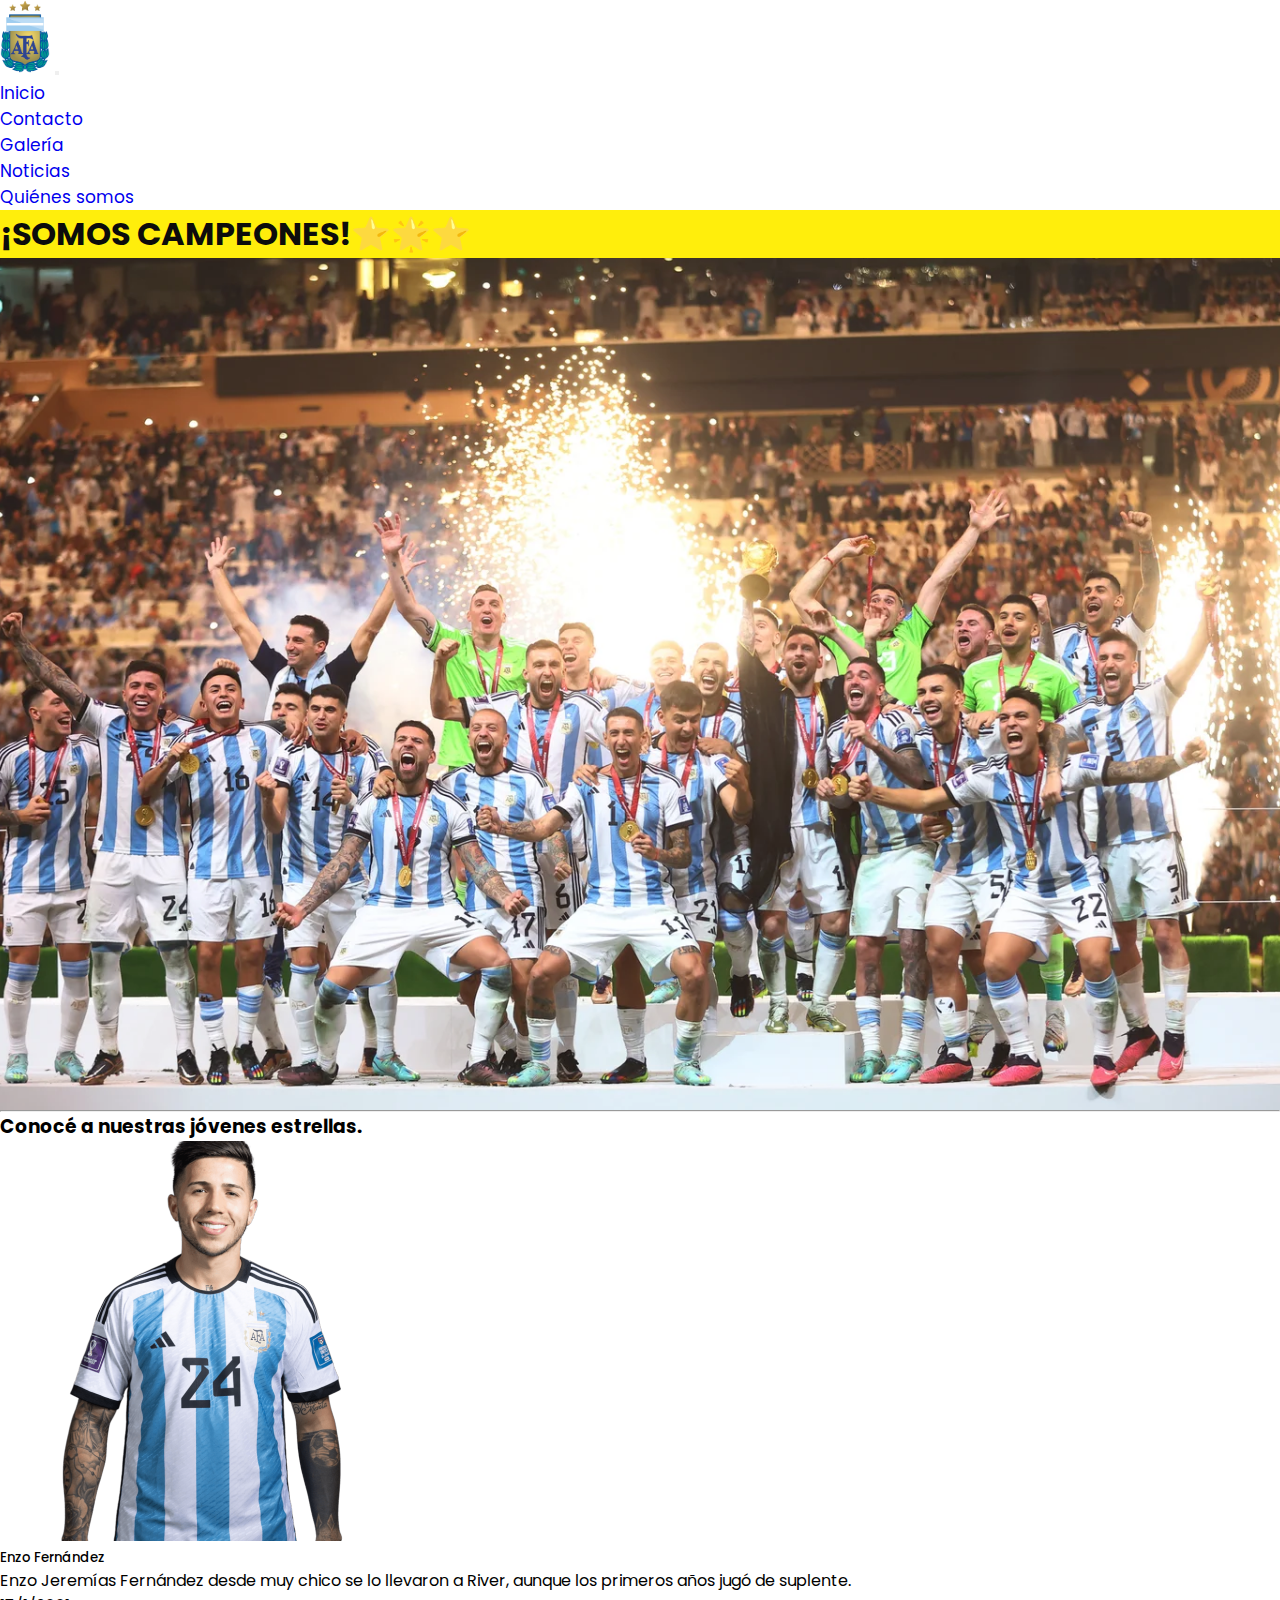
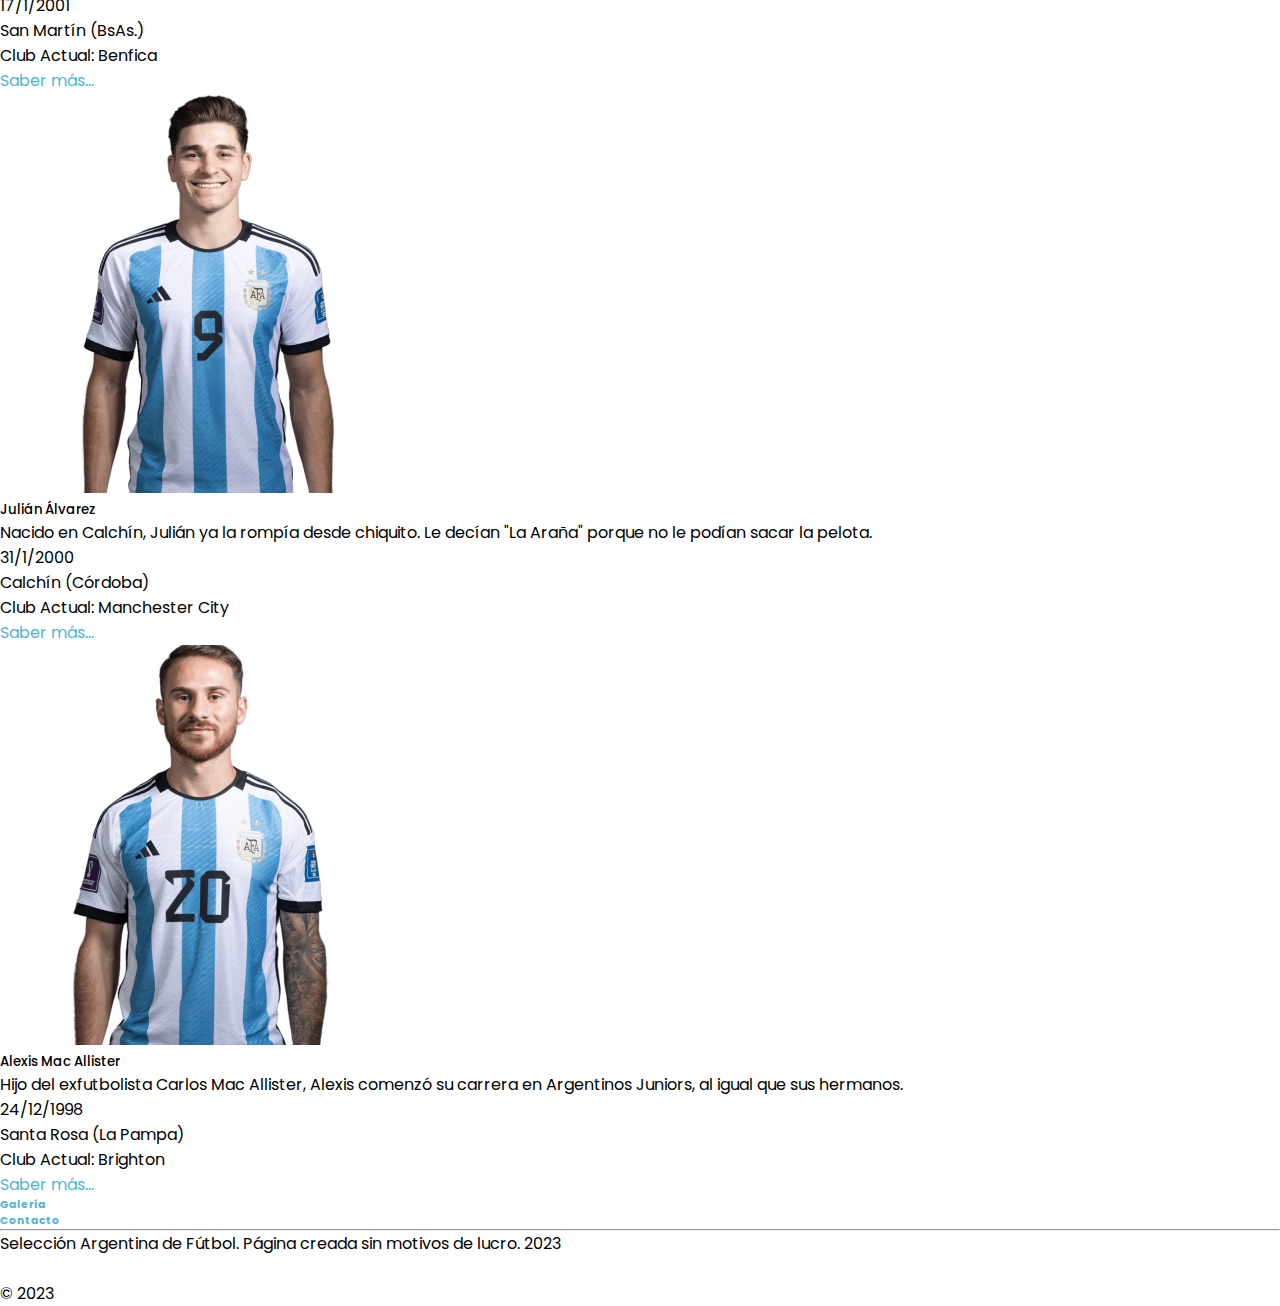
<file: index.html>
<!DOCTYPE html>
<html lang="es">
<head>
    <meta charset="UTF-8">
    <meta http-equiv="X-UA-Compatible" content="IE=edge">
    <meta name="viewport" content="width=device-width, initial-scale=1.0">
    <title>AFA | Inicio</title>
    <meta name="description" content="Selección Argentina de fútbol.">
    <meta name="keywords" content="Argentina, Selección, Fútbol, Deporte, Fitness">
    <link rel="shortcut icon" href="./img/favicon.ico" type="image/x-icon">
    <link href="https://cdn.jsdelivr.net/npm/bootstrap@5.2.3/dist/css/bootstrap.min.css" rel="stylesheet" integrity="sha384-rbsA2VBKQhggwzxH7pPCaAqO46MgnOM80zW1RWuH61DGLwZJEdK2Kadq2F9CUG65" crossorigin="anonymous">
    <link rel="stylesheet" href="https://cdnjs.cloudflare.com/ajax/libs/font-awesome/6.2.1/css/all.min.css" integrity="sha512-MV7K8+y+gLIBoVD59lQIYicR65iaqukzvf/nwasF0nqhPay5w/9lJmVM2hMDcnK1OnMGCdVK+iQrJ7lzPJQd1w==" crossorigin="anonymous" referrerpolicy="no-referrer" />
    <link rel="stylesheet" href="./styles/style.css">
</head>
<body>
    
    <header>
      <nav class="navbar navbar-expand-sm bg-info navbar-dark">
          <div class="container-fluid">
            <a class="navbar-brand" href="index.html"><img src="./img/logo.png" alt="logo" style="width: 50px;"></a>
            <button class="navbar-toggler" type="button" data-bs-toggle="collapse" data-bs-target="#collapsibleNavbar">
              <span class="navbar-toggler-icon"></span>
            </button>
            <div class="collapse navbar-collapse" id="collapsibleNavbar">
              <ul class="navbar-nav">
                <li class="nav-item">
                  <a class="nav-link active" aria-current="page" href="index.html">Inicio</a>
                </li>
                <li class="nav-item">
                  <a class="nav-link" href="./pages/contact.html">Contacto</a>
                </li>
                <li class="nav-item">
                  <a class="nav-link" href="./pages/gallery.html">Galería</a>
                </li>  
                <li class="nav-item">
                  <a class="nav-link" href="./pages/news.html">Noticias</a>
                </li>  
                <li class="nav-item">
                  <a class="nav-link" href="./pages/about.html">Quiénes somos</a>
                </li>  
                  </ul>
                </li>
              </ul>
            </div>
          </div>
        </nav>
      </header>

      <section class="mainbg d-flex justify-content-center align-items-center">
          <h1 class="welcome text-dark mb-auto mt-5 p-2 border border-dark border-3 rounded-pill">¡SOMOS CAMPEONES!⭐🌟⭐</h1>
      </section>

      <hr class="my-5">

      <main>
        <section class="players container">
            <h3 class="d-flex justify-content-center align-items-center mt-5">Conocé a nuestras jóvenes estrellas.</h3>
            <div class="row mt-5">
                <div class="col-md-4 my-2">
                  <div class="player__one card border-primary">
                    <img src="img/enzo.png" class="card-img-top border border-primary border-3" alt="gardel">
                    <div class="card-body">
                      <h5 class="card-title">Enzo Fernández</h5>
                      <p class="card-text">Enzo Jeremías Fernández desde muy chico se lo llevaron a River, aunque los primeros años jugó de suplente.</p>
                    </div>
                    <ul class="list-group list-group-flush">
                      <li class="list-group-item">17/1/2001</li>
                      <li class="list-group-item">San Martín (BsAs.)</li>
                      <li class="list-group-item">Club Actual: Benfica</li>
                    </ul>
                    <div class="card-body">
                      <a href="https://www.transfermarkt.com.ar/enzo-fernandez/profil/spieler/648195" target="_blank" class="boton linkfot btn btn-info text-white">Saber más...</a>
                    </div>
                  </div>
                </div>
                <div class="col-md-4 my-2">
                  <div class="player__two card border-primary">
                    <img src="img/juli.png" class="card-img-top border border-primary border-3" alt="araña">
                    <div class="card-body">
                      <h5 class="card-title">Julián Álvarez</h5>
                      <p class="card-text">Nacido en Calchín, Julián ya la rompía desde chiquito. Le decían "La Araña" porque no le podían sacar la pelota.</p>
                    </div>
                    <ul class="list-group list-group-flush">
                      <li class="list-group-item">31/1/2000</li>
                      <li class="list-group-item">Calchín (Córdoba)</li>
                      <li class="list-group-item">Club Actual: Manchester City</li>
                    </ul>
                    <div class="card-body">
                      <a href="https://www.transfermarkt.com.ar/julian-alvarez/profil/spieler/576024" target="_blank" class="boton linkfot btn btn-info text-white">Saber más...</a>
                    </div>
                  </div>
                </div>
                <div class="col-md-4 my-2">
                  <div class="player__three card border-primary">
                    <img src="img/ale.png" class="card-img-top border border-primary border-3" alt="maca">
                    <div class="card-body">
                      <h5 class="card-title">Alexis Mac Allister</h5>
                      <p class="card-text">Hijo del exfutbolista Carlos Mac Allister, Alexis comenzó su carrera en Argentinos Juniors, al igual que sus hermanos.</p>
                    </div>
                    <ul class="list-group list-group-flush">
                      <li class="list-group-item">24/12/1998</li>
                      <li class="list-group-item">Santa Rosa (La Pampa)</li>
                      <li class="list-group-item">Club Actual: Brighton</li>
                    </ul>
                    <div class="card-body">
                      <a href="https://www.transfermarkt.com.ar/alexis-mac-allister/profil/spieler/534033" target="_blank" class="boton linkfot btn btn-info text-white">Saber más...</a>
                    </div>
                  </div>
                </div>
            </div>
        </section>
       </main>
      
      <footer class="text-center text-white bg-info">
        
        <div class="container">

          <section class="mt-5">

            <div class="row text-center d-flex justify-content-center pt-5">

              <div class="col-md-2">
                <h6 class="text-uppercase font-weight-bold">
                  <a href="./pages/gallery.html" class="linkfot text-white">Galería</a>
                </h6>
              </div>

               <div class="col-md-2">
                <h6 class="text-uppercase font-weight-bold">
                  <a href="./pages/contact.html" class="linkfot text-white">Contacto</a>
                </h6>
              </div>

            </div>
          </section>
 

          <hr class="my-5" />


          <section class="mb-5">
            <div class="row d-flex justify-content-center">
              <div class="col-lg-8">
                <p>
                  Selección Argentina de Fútbol. Página creada sin motivos de lucro. 2023
                </p>
              </div>
            </div>
          </section>
          <section class="text-center mb-5">
            <a href="https://es-la.facebook.com/AFASeleccionArgentina/" target="_blank" class="linkfot text-white me-4">
              <i class="fab fa-facebook-f"></i>
            </a>
            <a href="https://twitter.com/Argentina?ref_src=twsrc%5Egoogle%7Ctwcamp%5Eserp%7Ctwgr%5Eauthor" target="_blank" class="linkfot text-white me-4">
              <i class="fab fa-twitter"></i>
            </a>
            <a href="https://www.instagram.com/afaseleccion/" target="_blank" class="linkfot text-white me-4">
              <i class="fab fa-instagram"></i>
            </a>
            <a href="https://github.com/frnadev" target="_blank" class="linkfot text-white me-4">
              <i class="fab fa-github"></i>
            </a>
          </section>
        </div>
        <div class="text-center p-3 bg-primary">
           © 2023
        </div>
      </footer>

      <div class="uparrow me-4">
        <a href="#top"><i class="fa-sharp fa-solid fa-arrow-up"></i></a>
      </div>                    
      


    <script src="https://cdn.jsdelivr.net/npm/bootstrap@5.2.3/dist/js/bootstrap.bundle.min.js" integrity="sha384-kenU1KFdBIe4zVF0s0G1M5b4hcpxyD9F7jL+jjXkk+Q2h455rYXK/7HAuoJl+0I4" crossorigin="anonymous"></script>
</body>
</html>
</file>
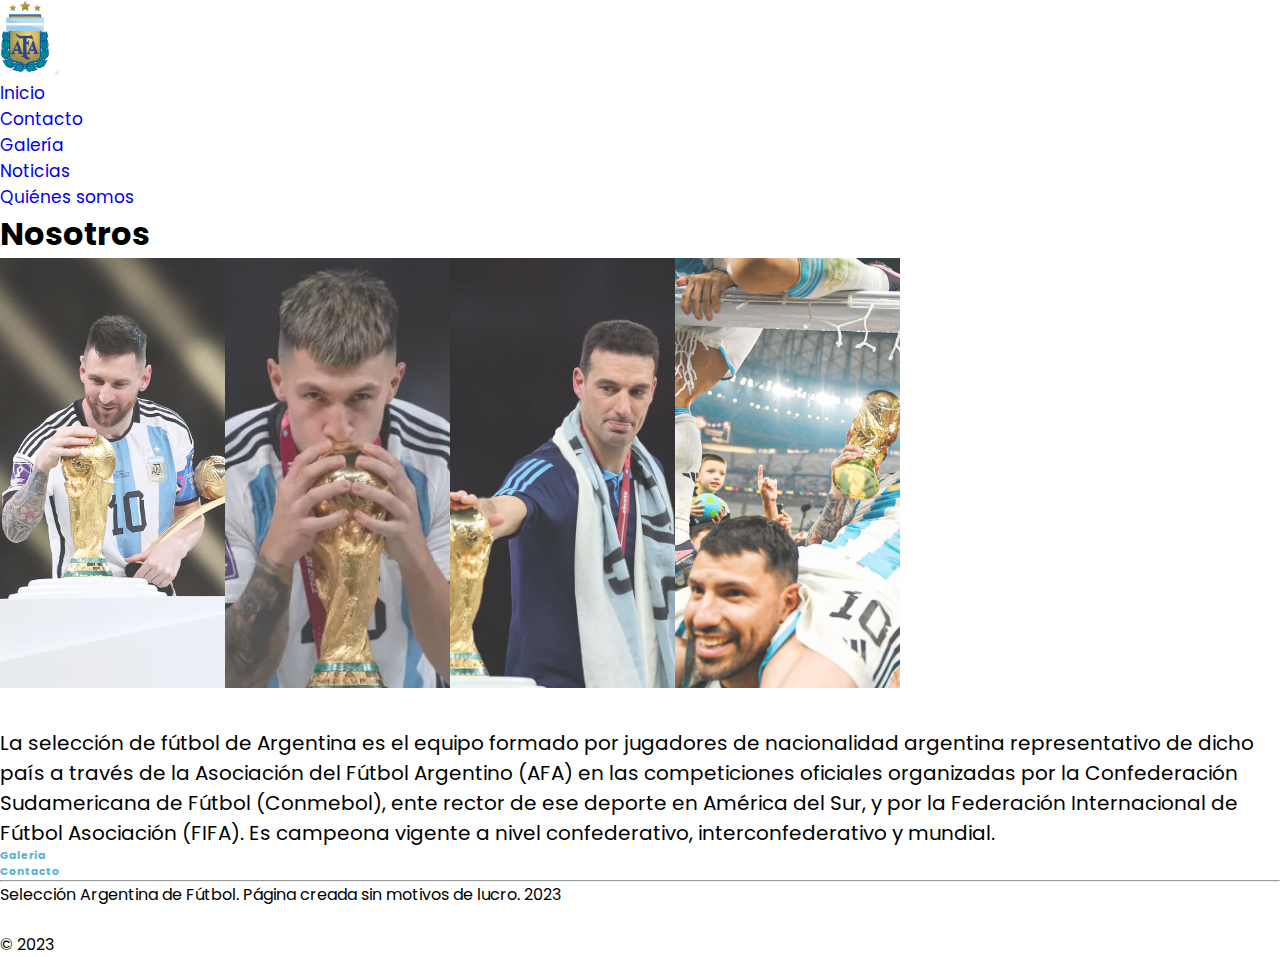
<file: pages/about.html>
<!DOCTYPE html>
<html lang="es">
<head>
    <meta charset="UTF-8">
    <meta http-equiv="X-UA-Compatible" content="IE=edge">
    <meta name="viewport" content="width=device-width, initial-scale=1.0">
    <title>AFA | Quiénes somos</title>
    <meta name="description" content="Conocé un poco más de nosotros.">
    <meta name="keywords" content="Argentina, Selección, Fútbol, Información, Acerca de">
    <link rel="shortcut icon" href="../img/favicon.ico" type="image/x-icon">
    <link href="https://cdn.jsdelivr.net/npm/bootstrap@5.2.3/dist/css/bootstrap.min.css" rel="stylesheet" integrity="sha384-rbsA2VBKQhggwzxH7pPCaAqO46MgnOM80zW1RWuH61DGLwZJEdK2Kadq2F9CUG65" crossorigin="anonymous">
    <link rel="stylesheet" href="https://cdnjs.cloudflare.com/ajax/libs/font-awesome/6.2.1/css/all.min.css" integrity="sha512-MV7K8+y+gLIBoVD59lQIYicR65iaqukzvf/nwasF0nqhPay5w/9lJmVM2hMDcnK1OnMGCdVK+iQrJ7lzPJQd1w==" crossorigin="anonymous" referrerpolicy="no-referrer" />
    <link rel="stylesheet" href="../styles/style.css">
</head>

<body>
    
    <header>
      <nav class="navbar navbar-expand-sm bg-info navbar-dark">
          <div class="container-fluid">
            <a class="navbar-brand" href="../index.html"><img src="../img/logo.png" alt="logo" style="width: 50px;"></a>
            <button class="navbar-toggler" type="button" data-bs-toggle="collapse" data-bs-target="#collapsibleNavbar">
              <span class="navbar-toggler-icon"></span>
            </button>
            <div class="collapse navbar-collapse" id="collapsibleNavbar">
              <ul class="navbar-nav">
                <li class="nav-item">
                  <a class="nav-link" href="../index.html">Inicio</a>
                </li>
                <li class="nav-item">
                  <a class="nav-link" href="contact.html">Contacto</a>
                </li>
                <li class="nav-item">
                  <a class="nav-link" href="gallery.html">Galería</a>
                </li>  
                <li class="nav-item">
                  <a class="nav-link" href="news.html">Noticias</a>
                </li>  
                <li class="nav-item">
                  <a class="nav-link active" aria-current="page" href="about.html">Quiénes somos</a>
                </li>  
                  </ul>
                </li>
              </ul>
            </div>
          </div>
        </nav>
    </header>

    <main>
      <div class="container-fluid my-5 d-flex justify-content-center">
        <h1>Nosotros</h1>
      </div>
      <section class="aboutus container">
        <img class="abt" src="../img/goat.jpg" alt="messi">
        <img class="abt" src="../img/licha.jpg" alt="lisandro">
        <img class="abt" src="../img/sca.jpg" alt="scalo">
        <img class="abt" src="../img/kuni.png" alt="kun">
      </section>
      <div class="container">
        <p class="abtu">La selección de fútbol de Argentina es el equipo formado por jugadores de nacionalidad argentina representativo de dicho país a través de la Asociación del Fútbol Argentino (AFA) en las competiciones oficiales organizadas por la Confederación Sudamericana de Fútbol (Conmebol), ente rector de ese deporte en América del Sur, y por la Federación Internacional de Fútbol Asociación (FIFA). Es campeona vigente a nivel confederativo, interconfederativo y mundial.</p>
      </div>
    </main>

    <footer class="text-center text-white bg-info">
        
        <div class="container">

          <section class="mt-5">

            <div class="row text-center d-flex justify-content-center pt-5">

              <div class="col-md-2">
                <h6 class="text-uppercase font-weight-bold">
                  <a href="gallery.html" class="linkfot text-white">Galería</a>
                </h6>
              </div>

              <div class="col-md-2">
                <h6 class="text-uppercase font-weight-bold">
                  <a href="contact.html" class="linkfot text-white">Contacto</a>
                </h6>
              </div>

            </div>
          </section>


          <hr class="my-5" />


          <section class="mb-5">
            <div class="row d-flex justify-content-center">
              <div class="col-lg-8">
                <p>
                  Selección Argentina de Fútbol. Página creada sin motivos de lucro. 2023
                </p>
              </div>
            </div>
          </section>
          <section class="text-center mb-5">
            <a href="https://es-la.facebook.com/AFASeleccionArgentina/" target="_blank" class="linkfot text-white me-4">
              <i class="fab fa-facebook-f"></i>
            </a>
            <a href="https://twitter.com/Argentina?ref_src=twsrc%5Egoogle%7Ctwcamp%5Eserp%7Ctwgr%5Eauthor" target="_blank" class="linkfot text-white me-4">
              <i class="fab fa-twitter"></i>
            </a>
            <a href="https://www.instagram.com/afaseleccion/" target="_blank" class="linkfot text-white me-4">
              <i class="fab fa-instagram"></i>
            </a>
            <a href="https://github.com/frnadev" target="_blank" class="linkfot text-white me-4">
              <i class="fab fa-github"></i>
            </a>
          </section>
        </div>
        <div class="text-center p-3 bg-primary">
          © 2023
        </div>
      </footer>

      <div class="uparrow me-4">
        <a href="#top"><i class="fa-sharp fa-solid fa-arrow-up"></i></a>
      </div>
    

    <script src="https://cdn.jsdelivr.net/npm/bootstrap@5.2.3/dist/js/bootstrap.bundle.min.js" integrity="sha384-kenU1KFdBIe4zVF0s0G1M5b4hcpxyD9F7jL+jjXkk+Q2h455rYXK/7HAuoJl+0I4" crossorigin="anonymous"></script>
  </body>
  </html>
</file>
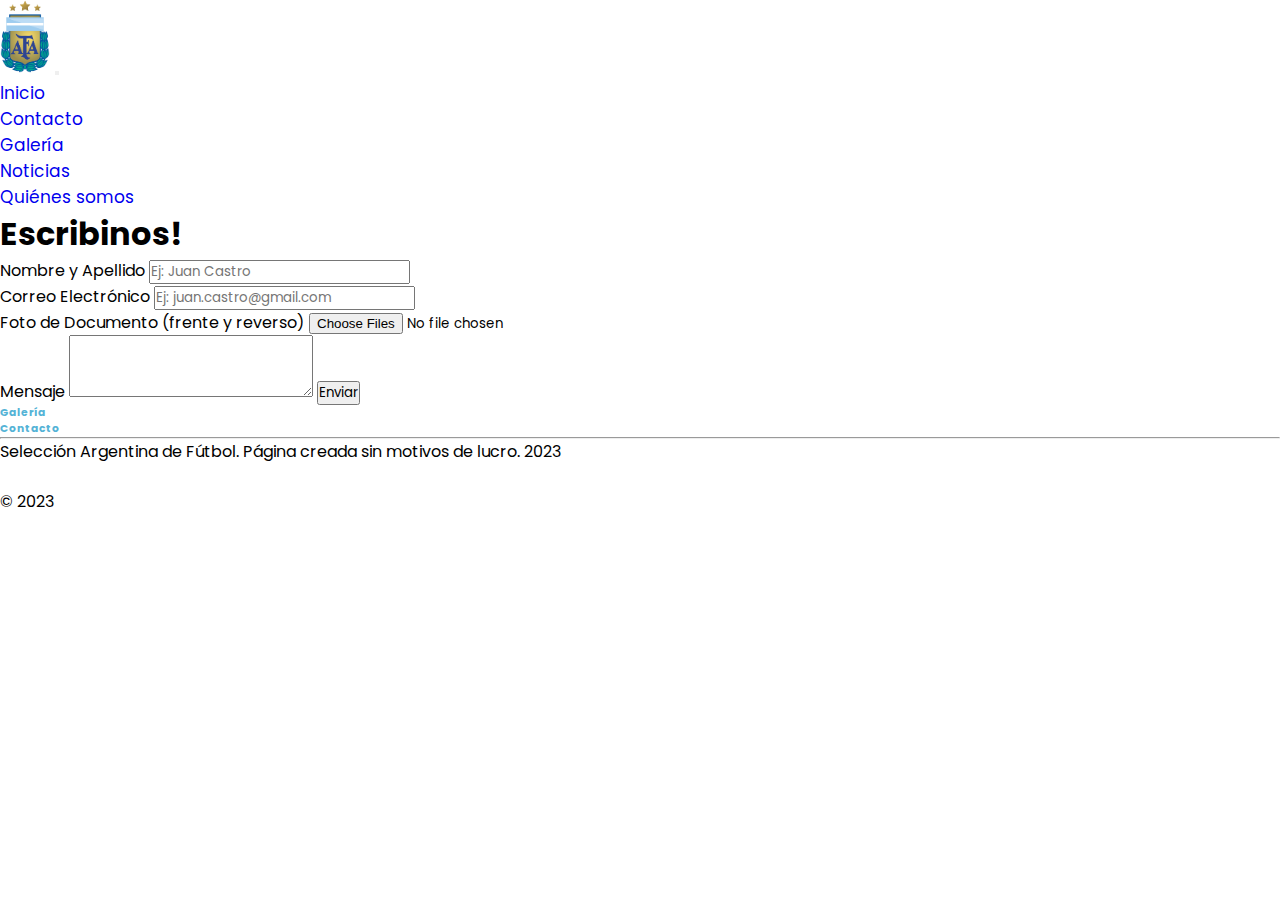
<file: pages/contact.html>
<!DOCTYPE html>
<html lang="es">
<head>
    <meta charset="UTF-8">
    <meta http-equiv="X-UA-Compatible" content="IE=edge">
    <meta name="viewport" content="width=device-width, initial-scale=1.0">
    <title>AFA | Contacto</title>
    <meta name="description" content="Contáctanos enviándonos tus datos.">
    <meta name="keywords" content="Argentina, Selección, Fútbol, Contacto">
    <link rel="shortcut icon" href="../img/favicon.ico" type="image/x-icon">
    <link href="https://cdn.jsdelivr.net/npm/bootstrap@5.2.3/dist/css/bootstrap.min.css" rel="stylesheet" integrity="sha384-rbsA2VBKQhggwzxH7pPCaAqO46MgnOM80zW1RWuH61DGLwZJEdK2Kadq2F9CUG65" crossorigin="anonymous">
    <link rel="stylesheet" href="https://cdnjs.cloudflare.com/ajax/libs/font-awesome/6.2.1/css/all.min.css" integrity="sha512-MV7K8+y+gLIBoVD59lQIYicR65iaqukzvf/nwasF0nqhPay5w/9lJmVM2hMDcnK1OnMGCdVK+iQrJ7lzPJQd1w==" crossorigin="anonymous" referrerpolicy="no-referrer" />
    <link rel="stylesheet" href="../styles/style.css">
</head>
<body>
    
    <header>
      <nav class="navbar navbar-expand-sm bg-info navbar-dark">
          <div class="container-fluid">
            <a class="navbar-brand" href="../index.html"><img src="../img/logo.png" alt="logo" style="width: 50px;"></a>
            <button class="navbar-toggler" type="button" data-bs-toggle="collapse" data-bs-target="#collapsibleNavbar">
              <span class="navbar-toggler-icon"></span>
            </button>
            <div class="collapse navbar-collapse" id="collapsibleNavbar">
              <ul class="navbar-nav">
                <li class="nav-item">
                  <a class="nav-link" href="../index.html">Inicio</a>
                </li>
                <li class="nav-item">
                  <a class="nav-link active" aria-current="page" href="contact.html">Contacto</a>
                </li>
                <li class="nav-item">
                  <a class="nav-link" href="gallery.html">Galería</a>
                </li>
                <li class="nav-item">
                  <a class="nav-link" href="news.html">Noticias</a>
                </li> 
                <li class="nav-item">
                  <a class="nav-link" href="about.html">Quiénes somos</a>
                </li>  
                  </ul>
                </li>
              </ul>
            </div>
          </div>
        </nav>
    </header>

    <main>
        <section class="container my-5">
          <h1 class="my-4" >Escribinos!</h1>
        <div class="border border-4 border-primary rounded p-3 ">
            <div class="mb-3">
              <label for="nombreform" class="form-label">Nombre y Apellido</label>
              <input type="text" class="form-control" id="nombreform" placeholder="Ej: Juan Castro">
            </div>
            <div class="mb-3">
              <label for="correoform" class="form-label">Correo Electrónico</label>
              <input type="email" class="form-control" id="correoform" placeholder="Ej: juan.castro@gmail.com">
            </div>
            <div class="mb-3">
              <label for="documentoform" class="form-label">Foto de Documento (frente y reverso)</label>
              <input class="form-control" type="file" id="documentoform" multiple>
            </div>
            <div class="mb-3">
              <label for="mensajeform" class="form-label">Mensaje</label>
              <textarea class="form-control" id="mensajeform" rows="3"></textarea>
              <button type="submit" class="btn btn-primary my-4">Enviar</button>
            </div>
        </div>
        </section>
    </main>

      
        <footer class="text-center text-white bg-info">
        
          <div class="container">

            <section class="mt-5">

              <div class="row text-center d-flex justify-content-center pt-5">

                <div class="col-md-2">
                  <h6 class="text-uppercase font-weight-bold">
                    <a href="gallery.html" class="linkfot text-white">Galería</a>
                  </h6>
                </div>

                <div class="col-md-2">
                  <h6 class="text-uppercase font-weight-bold">
                    <a href="contact.html" class="linkfot text-white">Contacto</a>
                  </h6>
                </div>

              </div>
            </section>
 

            <hr class="my-5" />


            <section class="mb-5">
              <div class="row d-flex justify-content-center">
                <div class="col-lg-8">
                  <p>
                    Selección Argentina de Fútbol. Página creada sin motivos de lucro. 2023
                  </p>
                </div>
              </div>
            </section>
            <section class="text-center mb-5">
              <a href="https://es-la.facebook.com/AFASeleccionArgentina/" target="_blank" class="linkfot text-white me-4">
                <i class="fab fa-facebook-f"></i>
              </a>
              <a href="https://twitter.com/Argentina?ref_src=twsrc%5Egoogle%7Ctwcamp%5Eserp%7Ctwgr%5Eauthor" target="_blank" class="linkfot text-white me-4">
                <i class="fab fa-twitter"></i>
              </a>
              <a href="https://www.instagram.com/afaseleccion/" target="_blank" class="linkfot text-white me-4">
                <i class="fab fa-instagram"></i>
              </a>
              <a href="https://github.com/frnadev" target="_blank" class="linkfot text-white me-4">
                <i class="fab fa-github"></i>
              </a>
            </section>
          </div>
          <div class="text-center p-3 bg-primary">
            © 2023
          </div>
        </footer>

        <div class="uparrow me-4">
          <a href="#top"><i class="fa-sharp fa-solid fa-arrow-up"></i></a>
        </div>
      

      <script src="https://cdn.jsdelivr.net/npm/bootstrap@5.2.3/dist/js/bootstrap.bundle.min.js" integrity="sha384-kenU1KFdBIe4zVF0s0G1M5b4hcpxyD9F7jL+jjXkk+Q2h455rYXK/7HAuoJl+0I4" crossorigin="anonymous"></script>
    </body>
    </html>
</file>
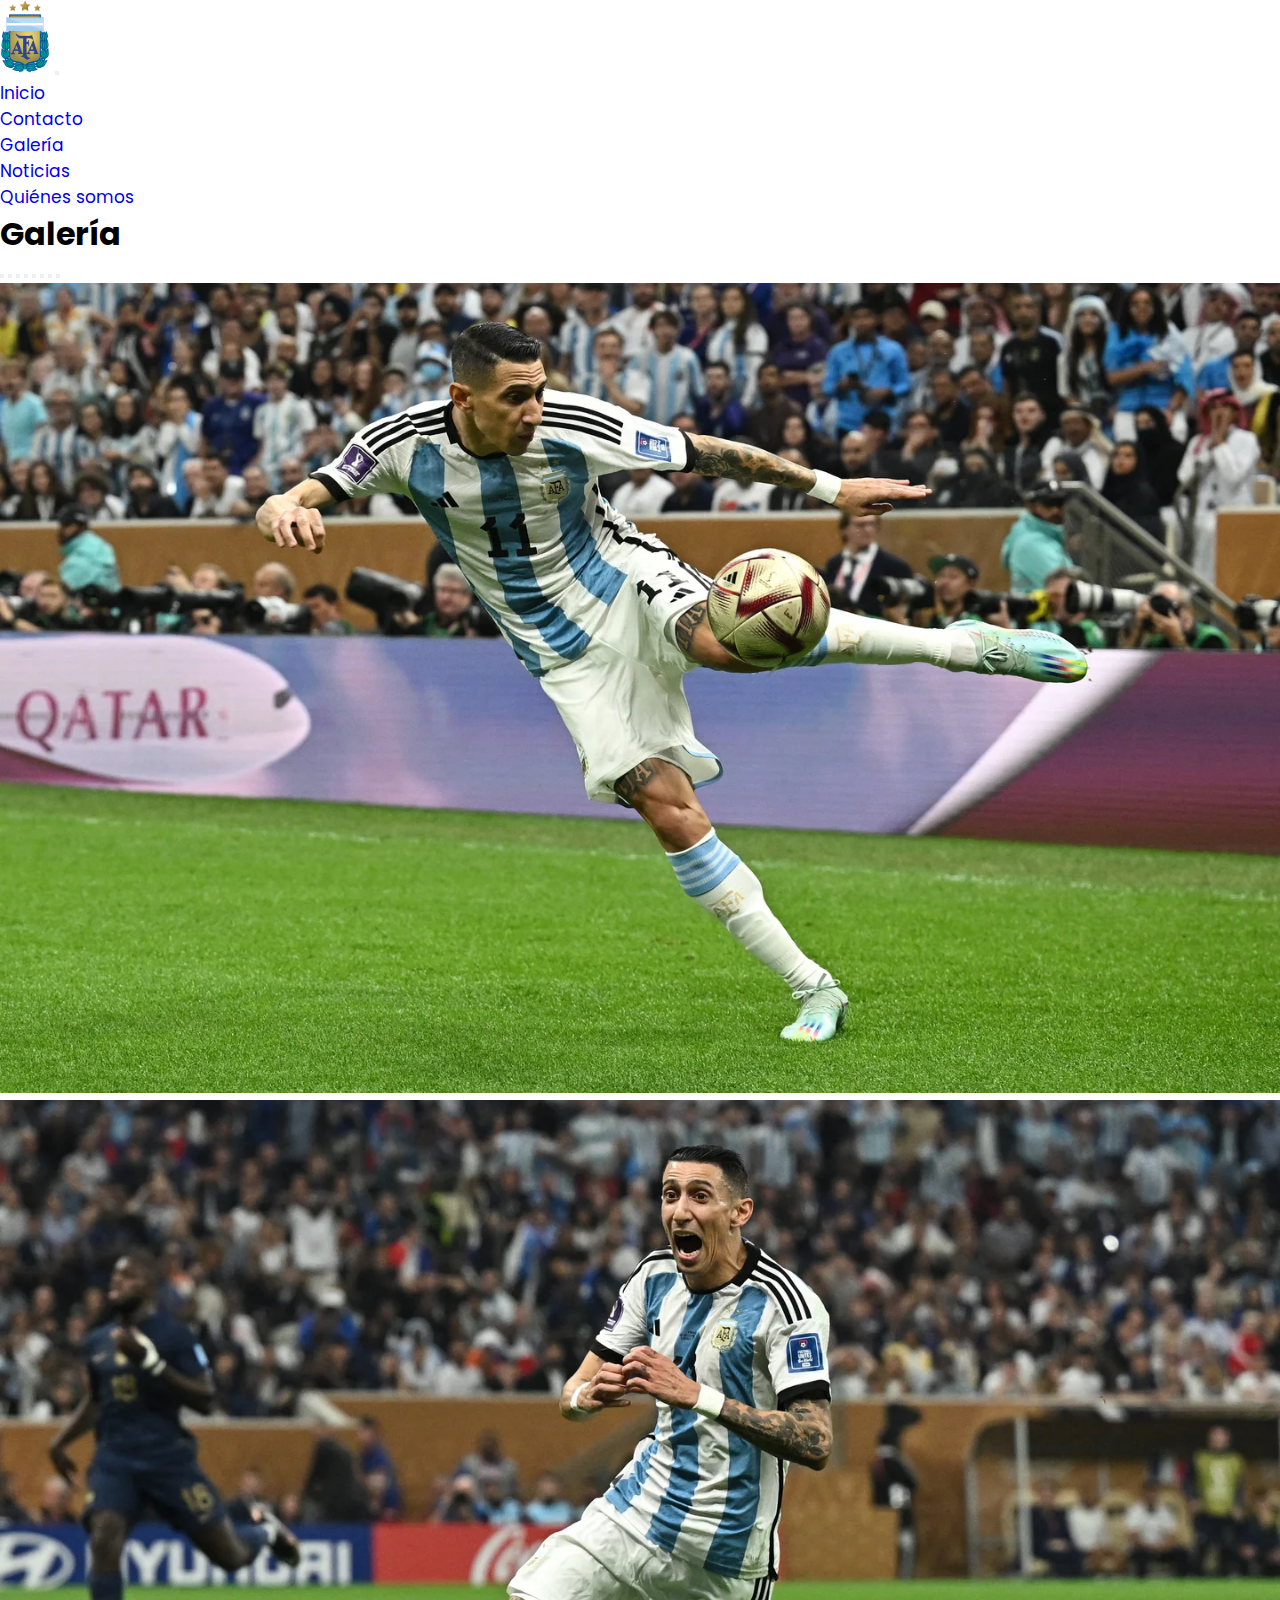
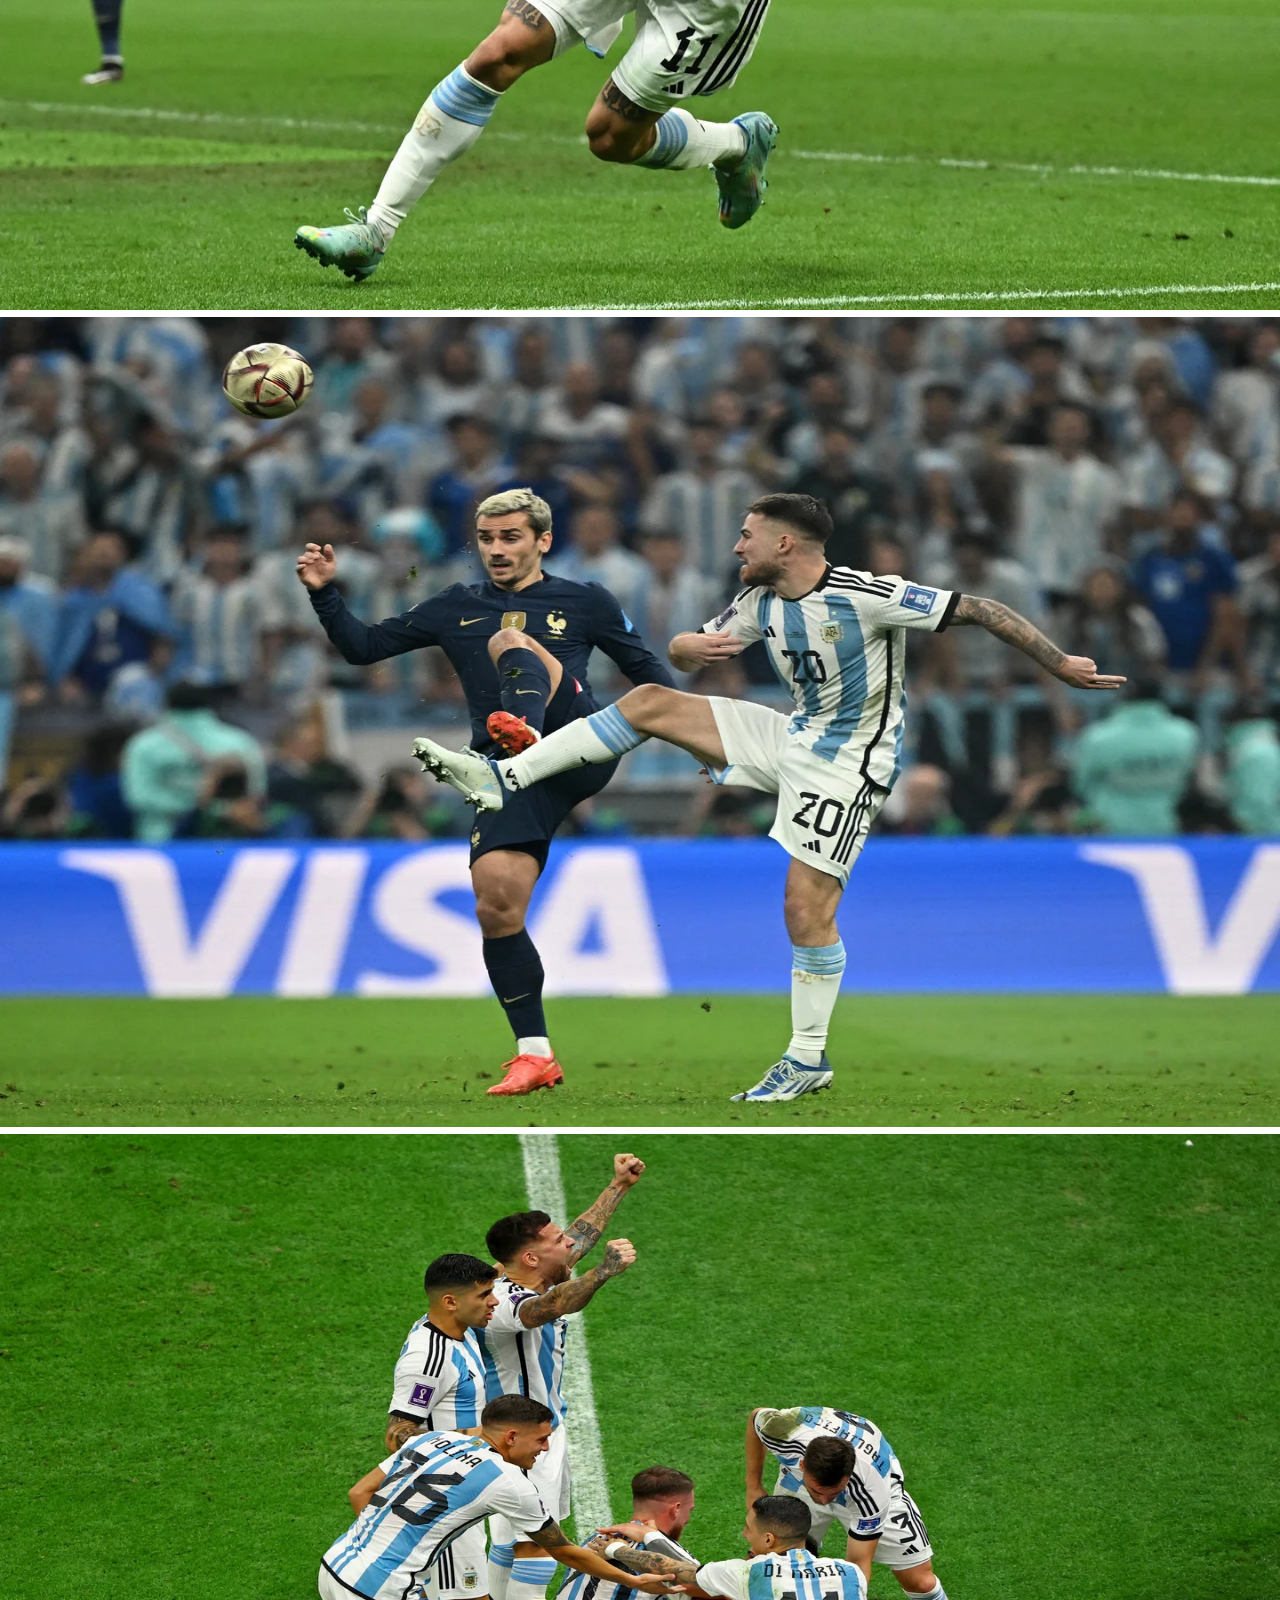
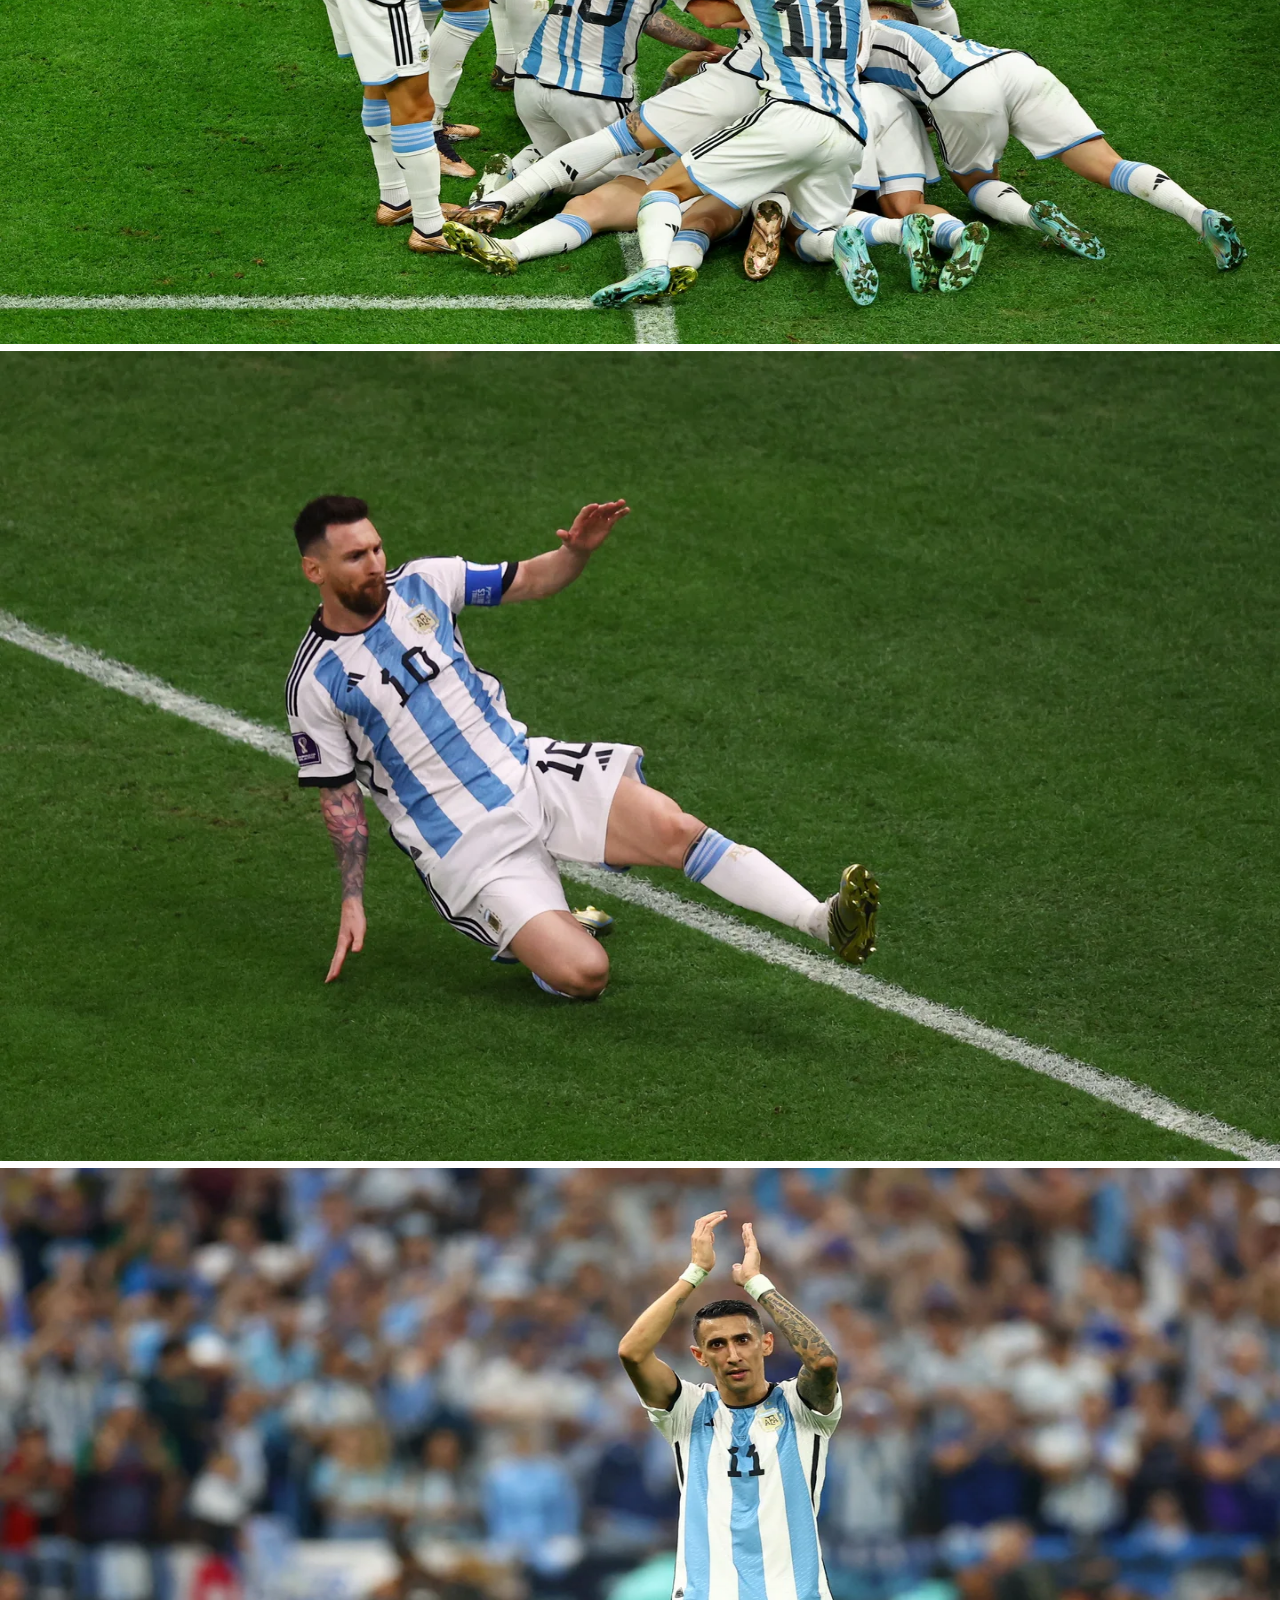
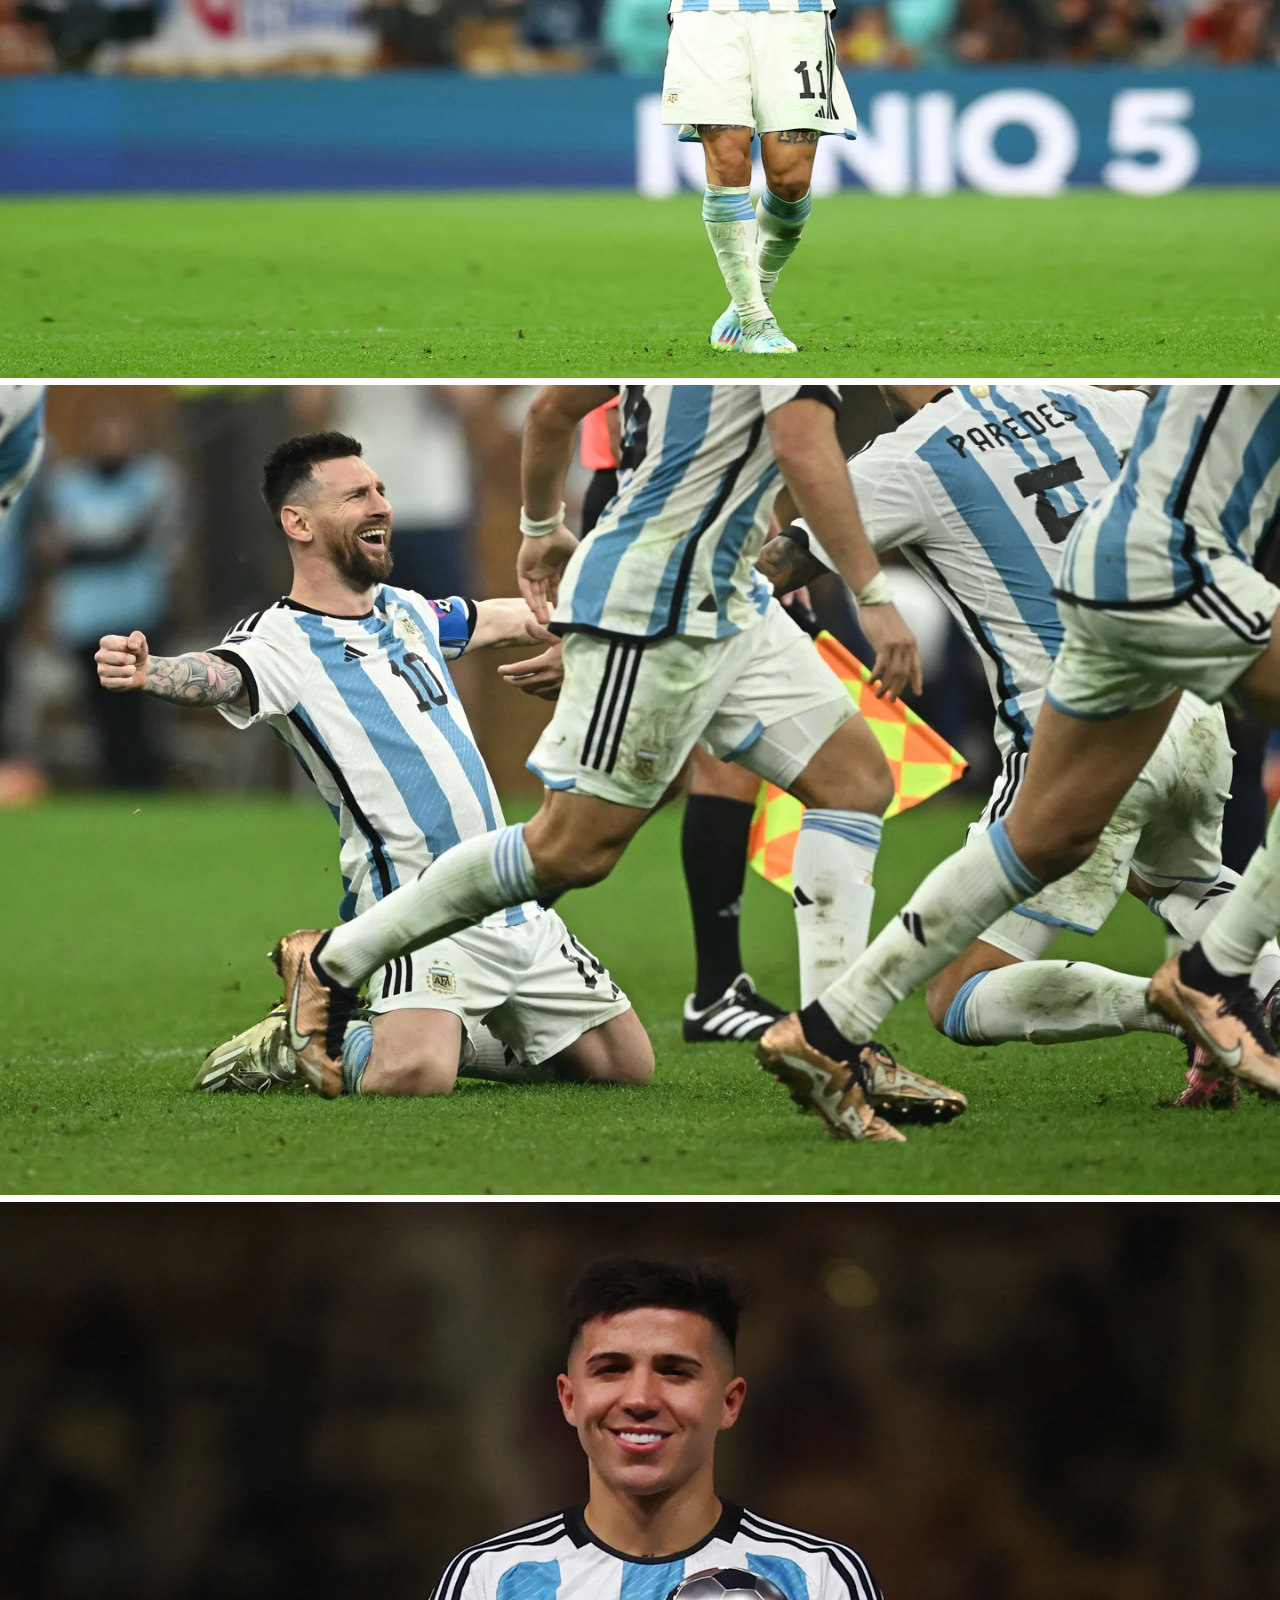
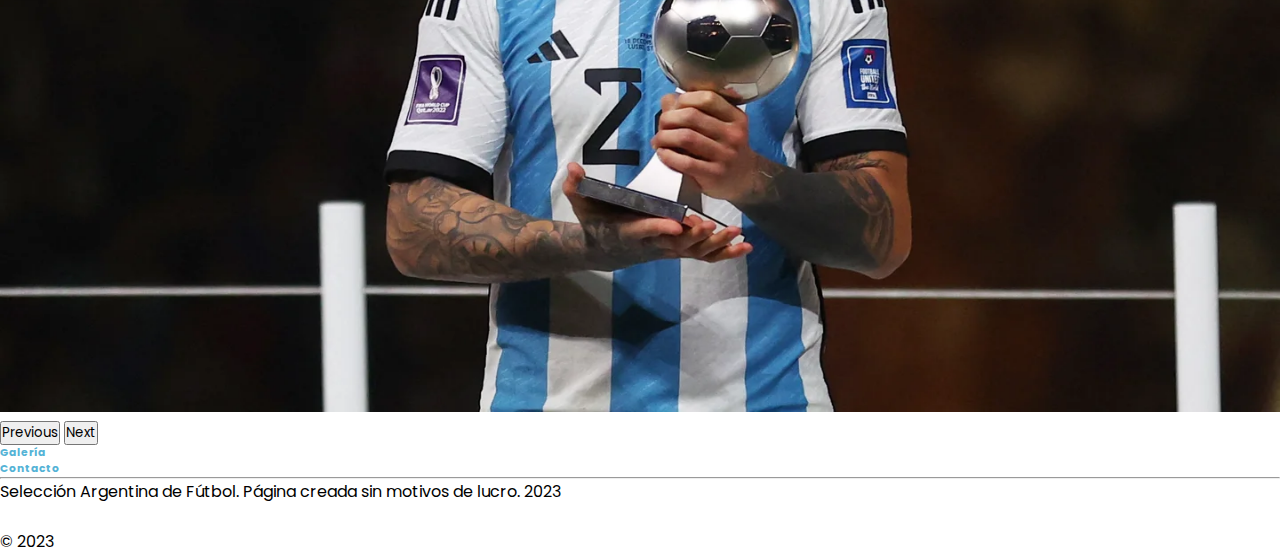
<file: pages/gallery.html>
<!DOCTYPE html>
<html lang="es">
<head>
    <meta charset="UTF-8">
    <meta http-equiv="X-UA-Compatible" content="IE=edge">
    <meta name="viewport" content="width=device-width, initial-scale=1.0">
    <title>AFA | Galería</title>
    <meta name="description" content="Mirá a la Selección.">
    <meta name="keywords" content="Galería, Fotos, Argentina, Selección, Fútbol">
    <link rel="shortcut icon" href="../img/favicon.ico" type="image/x-icon">
    <link href="https://cdn.jsdelivr.net/npm/bootstrap@5.2.3/dist/css/bootstrap.min.css" rel="stylesheet" integrity="sha384-rbsA2VBKQhggwzxH7pPCaAqO46MgnOM80zW1RWuH61DGLwZJEdK2Kadq2F9CUG65" crossorigin="anonymous">
    <link rel="stylesheet" href="https://cdnjs.cloudflare.com/ajax/libs/font-awesome/6.2.1/css/all.min.css" integrity="sha512-MV7K8+y+gLIBoVD59lQIYicR65iaqukzvf/nwasF0nqhPay5w/9lJmVM2hMDcnK1OnMGCdVK+iQrJ7lzPJQd1w==" crossorigin="anonymous" referrerpolicy="no-referrer" />
    <link rel="stylesheet" href="../styles/style.css">
</head>
<body>
    
    <header>
      <nav class="navbar navbar-expand-sm bg-info navbar-dark">
          <div class="container-fluid">
            <a class="navbar-brand" href="../index.html"><img src="../img/logo.png" alt="logo" style="width: 50px;"></a>
            <button class="navbar-toggler" type="button" data-bs-toggle="collapse" data-bs-target="#collapsibleNavbar">
              <span class="navbar-toggler-icon"></span>
            </button>
            <div class="collapse navbar-collapse" id="collapsibleNavbar">
              <ul class="navbar-nav">
                <li class="nav-item">
                  <a class="nav-link" href="../index.html">Inicio</a>
                </li>
                <li class="nav-item">
                  <a class="nav-link" href="contact.html">Contacto</a>
                </li>
                <li class="nav-item">
                  <a class="nav-link active" aria-current="page" href="gallery.html">Galería</a>
                </li>
                <li class="nav-item">
                  <a class="nav-link" href="news.html">Noticias</a>
                </li> 
                <li class="nav-item">
                  <a class="nav-link" href="about.html">Quiénes somos</a>
                </li>  
                  </ul>
                </li>
              </ul>
            </div>
          </div>
        </nav>
    </header>

    <main>
        <h1 class="text-center my-5" >Galería</h1>
        <div id="afagallery" class="container my-5 carousel carousel-dark slide" data-bs-ride="true">
          <div class="carousel-indicators">
            <button type="button" data-bs-target="afagallery" data-bs-slide-to="0" class="active" aria-current="true" aria-label="Slide 1"></button>
            <button type="button" data-bs-target="afagallery" data-bs-slide-to="1" aria-label="Slide 2"></button>
            <button type="button" data-bs-target="#afagallery" data-bs-slide-to="2" aria-label="Slide 3"></button>
            <button type="button" data-bs-target="#afagallery" data-bs-slide-to="3" aria-label="Slide 4"></button>
            <button type="button" data-bs-target="#afagallery" data-bs-slide-to="4" aria-label="Slide 5"></button>
            <button type="button" data-bs-target="#afagallery" data-bs-slide-to="5" aria-label="Slide 6"></button>
            <button type="button" data-bs-target="#afagallery" data-bs-slide-to="6" aria-label="Slide 7"></button>
            <button type="button" data-bs-target="#afagallery" data-bs-slide-to="7" aria-label="Slide 8"></button>
          </div>
          <div class="carousel-inner">
            <div class="carousel-item active">
              <img src="../img/gal1.png" class="d-block w-100" alt="foto1">
            </div>
            <div class="carousel-item">
              <img src="../img/gal2.png" class="d-block w-100" alt="foto2">
            </div>
            <div class="carousel-item">
              <img src="../img/gal3.png" class="d-block w-100" alt="foto3">
            </div>
            <div class="carousel-item">
              <img src="../img/gal4.png" class="d-block w-100" alt="foto4">
            </div>
            <div class="carousel-item">
              <img src="../img/gal5.png" class="d-block w-100" alt="foto5">
            </div>
            <div class="carousel-item">
              <img src="../img/gal6.png" class="d-block w-100" alt="foto6">
            </div>
            <div class="carousel-item">
              <img src="../img/gal7.png" class="d-block w-100" alt="foto7">
            </div>
            <div class="carousel-item">
              <img src="../img/gal8.png" class="d-block w-100" alt="foto8">
            </div>
          </div>
          <button class="carousel-control-prev" type="button" data-bs-target="#afagallery" data-bs-slide="prev">
            <span class="carousel-control-prev-icon" aria-hidden="true"></span>
            <span class="visually-hidden">Previous</span>
          </button>
          <button class="carousel-control-next" type="button" data-bs-target="#afagallery" data-bs-slide="next">
            <span class="carousel-control-next-icon" aria-hidden="true"></span>
            <span class="visually-hidden">Next</span>
          </button>
        </div>
    </main>



      
        <footer class="text-center text-white bg-info">
        
          <div class="container">

            <section class="mt-5">

              <div class="row text-center d-flex justify-content-center pt-5">

                <div class="col-md-2">
                  <h6 class="text-uppercase font-weight-bold">
                    <a href="gallery.html" class="linkfot text-white">Galería</a>
                  </h6>
                </div>

                <div class="col-md-2">
                  <h6 class="text-uppercase font-weight-bold">
                    <a href="contact.html" class="linkfot text-white">Contacto</a>
                  </h6>
                </div>

              </div>
            </section>
 

            <hr class="my-5" />


            <section class="mb-5">
              <div class="row d-flex justify-content-center">
                <div class="col-lg-8">
                  <p>
                    Selección Argentina de Fútbol. Página creada sin motivos de lucro. 2023
                  </p>
                </div>
              </div>
            </section>
            <section class="text-center mb-5">
              <a href="https://es-la.facebook.com/AFASeleccionArgentina/" target="_blank" class="linkfot text-white me-4">
                <i class="fab fa-facebook-f"></i>
              </a>
              <a href="https://twitter.com/Argentina?ref_src=twsrc%5Egoogle%7Ctwcamp%5Eserp%7Ctwgr%5Eauthor" target="_blank" class="linkfot text-white me-4">
                <i class="fab fa-twitter"></i>
              </a>
              <a href="https://www.instagram.com/afaseleccion/" target="_blank" class="linkfot text-white me-4">
                <i class="fab fa-instagram"></i>
              </a>
              <a href="https://github.com/frnadev" target="_blank" class="linkfot text-white me-4">
                <i class="fab fa-github"></i>
              </a>
            </section>
          </div>
          <div class="text-center p-3 bg-primary">
            © 2023
          </div>
        </footer>

        <div class="uparrow me-4">
          <a href="#top"><i class="fa-sharp fa-solid fa-arrow-up"></i></a>
        </div>
      

      <script src="https://cdn.jsdelivr.net/npm/bootstrap@5.2.3/dist/js/bootstrap.bundle.min.js" integrity="sha384-kenU1KFdBIe4zVF0s0G1M5b4hcpxyD9F7jL+jjXkk+Q2h455rYXK/7HAuoJl+0I4" crossorigin="anonymous"></script>
    </body>
    </html>
</file>
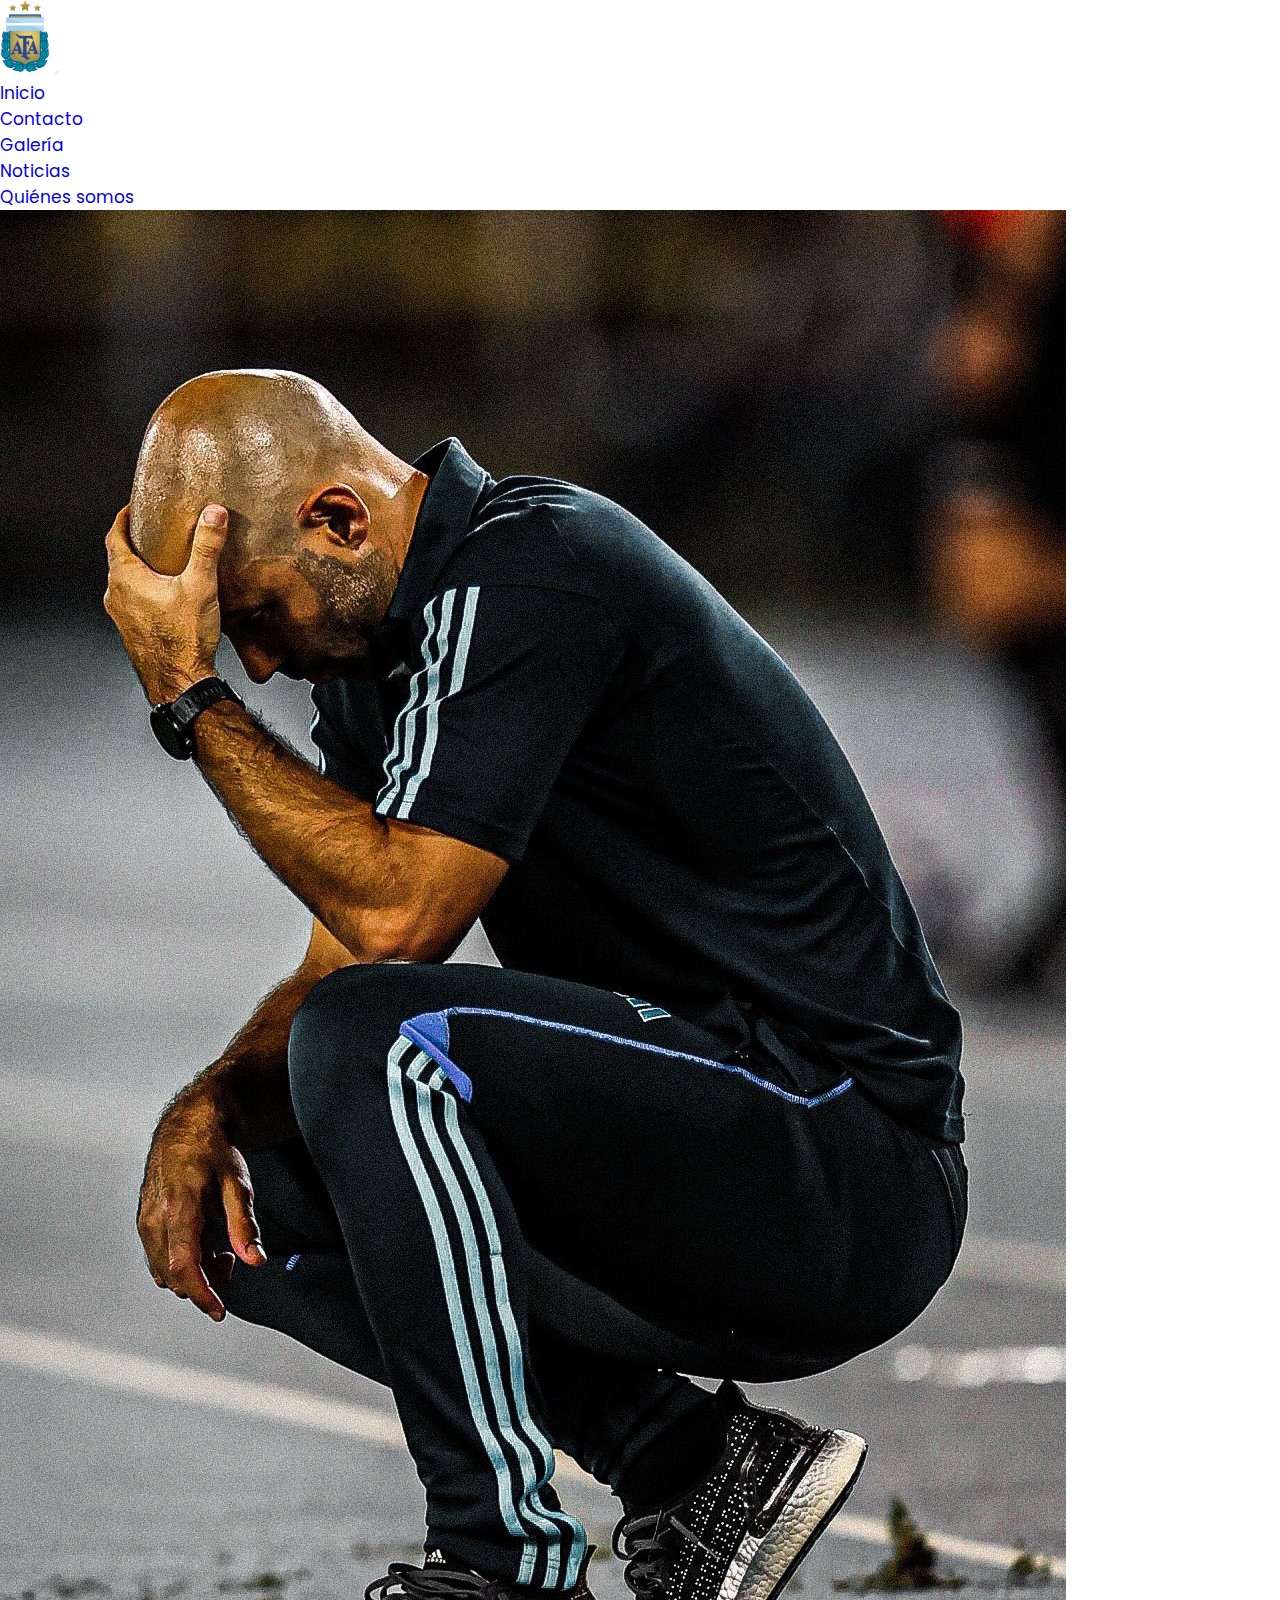
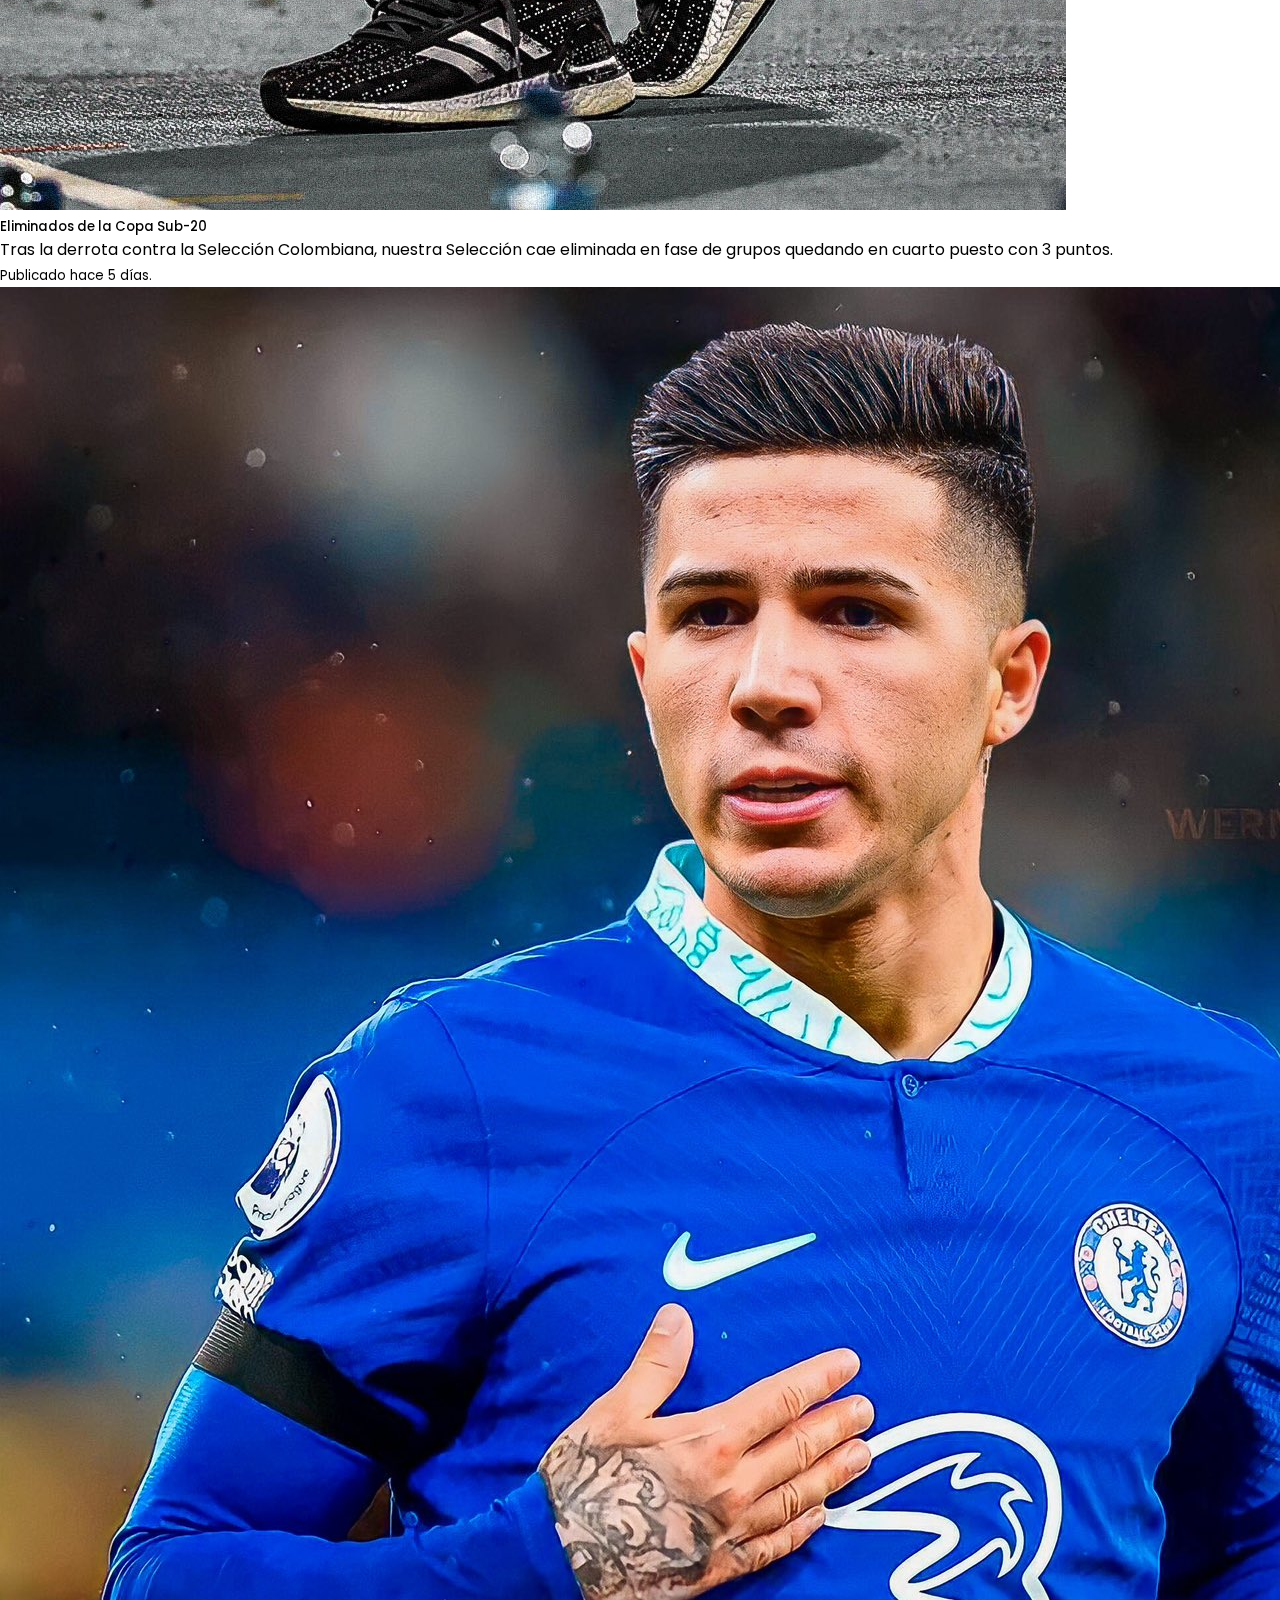
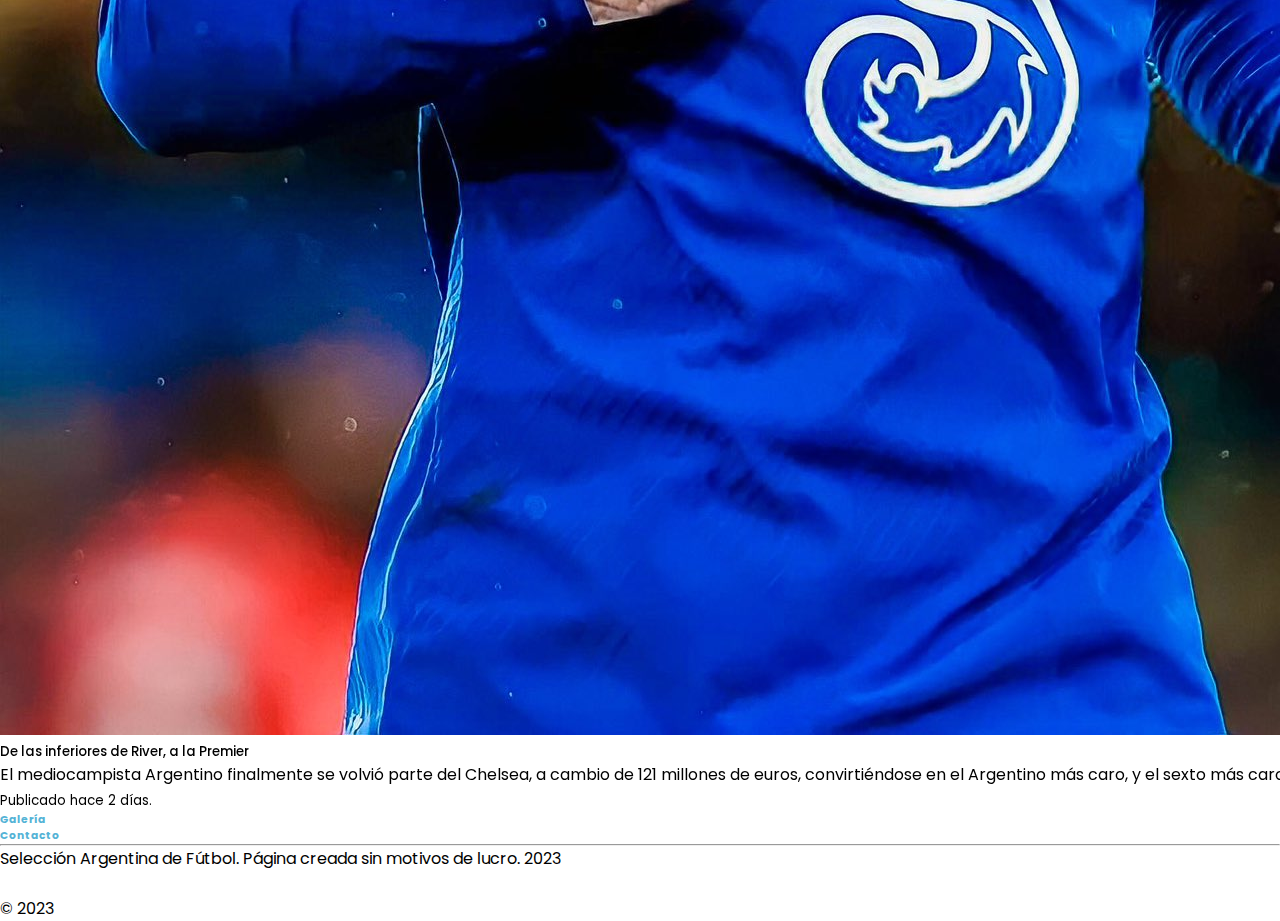
<file: pages/news.html>
<!DOCTYPE html>
<html lang="es">
<head>
    <meta charset="UTF-8">
    <meta http-equiv="X-UA-Compatible" content="IE=edge">
    <meta name="viewport" content="width=device-width, initial-scale=1.0">
    <title>AFA | Noticias</title>
    <meta name="description" content="Enterate de lo más nuevo.">
    <meta name="keywords" content="Argentina, Selección, Fútbol, Noticias, Recientes">
    <link rel="shortcut icon" href="../img/favicon.ico" type="image/x-icon">
    <link href="https://cdn.jsdelivr.net/npm/bootstrap@5.2.3/dist/css/bootstrap.min.css" rel="stylesheet" integrity="sha384-rbsA2VBKQhggwzxH7pPCaAqO46MgnOM80zW1RWuH61DGLwZJEdK2Kadq2F9CUG65" crossorigin="anonymous">
    <link rel="stylesheet" href="https://cdnjs.cloudflare.com/ajax/libs/font-awesome/6.2.1/css/all.min.css" integrity="sha512-MV7K8+y+gLIBoVD59lQIYicR65iaqukzvf/nwasF0nqhPay5w/9lJmVM2hMDcnK1OnMGCdVK+iQrJ7lzPJQd1w==" crossorigin="anonymous" referrerpolicy="no-referrer" />
    <link rel="stylesheet" href="../styles/style.css">
</head>
<body>
    
    <header>
      <nav class="navbar navbar-expand-sm bg-info navbar-dark">
          <div class="container-fluid">
            <a class="navbar-brand" href="../index.html"><img src="../img/logo.png" alt="logo" style="width: 50px;"></a>
            <button class="navbar-toggler" type="button" data-bs-toggle="collapse" data-bs-target="#collapsibleNavbar">
              <span class="navbar-toggler-icon"></span>
            </button>
            <div class="collapse navbar-collapse" id="collapsibleNavbar">
              <ul class="navbar-nav">
                <li class="nav-item">
                  <a class="nav-link" href="../index.html">Inicio</a>
                </li>
                <li class="nav-item">
                  <a class="nav-link" href="contact.html">Contacto</a>
                </li>
                <li class="nav-item">
                  <a class="nav-link" href="gallery.html">Galería</a>
                </li>  
                <li class="nav-item">
                  <a class="nav-link active" aria-current="page"  href="news.html">Noticias</a>
                </li>  
                <li class="nav-item">
                  <a class="nav-link" href="about.html">Quiénes somos</a>
                </li>  
                  </ul>
                </li>
              </ul>
            </div>
          </div>
        </nav>
      </header>

      <main>
        <div class="row row-cols-1 row-cols-md-2 g-4 d-flex justify-content-center my-5 mx-5 p-5">
            <div class="col">
              <div class="card hvr-bounce-in">
                <img src="../img/new1.jpg" class="card-img-top" alt="masche">
                <div class="card-body">
                  <h5 class="card-title text-center">Eliminados de la Copa Sub-20</h5>
                  <p class="card-text">Tras la derrota contra la Selección Colombiana, nuestra Selección cae eliminada en fase de grupos quedando en cuarto puesto con 3 puntos.</p>
                  <div class="card-footer">
                    <small class="text-muted">Publicado hace 5 días.</small>
                  </div>
                </div>
              </div>
            </div>
            <div class="col">
              <div class="card hvr-bounce-in">
                <img src="../img/new2.jpg" class="card-img-top" alt="enzochls">
                <div class="card-body">
                  <h5 class="card-title text-center">De las inferiores de River, a la Premier</h5>
                  <p class="card-text">El mediocampista Argentino finalmente se volvió parte del Chelsea, a cambio de 121 millones de euros, convirtiéndose en el Argentino más caro, y el sexto más caro de la historia. Simplemente, Enzo Fernández.</p>
                  <div class="card-footer">
                    <small class="text-muted">Publicado hace 2 días.</small>
                  </div>
                </div>
              </div>
            </div>
          </div>
      </main>


      <footer class="text-center text-white bg-info">
        
        <div class="container">

          <section class="mt-5">

            <div class="row text-center d-flex justify-content-center pt-5">

              <div class="col-md-2">
                <h6 class="text-uppercase font-weight-bold">
                  <a href="gallery.html" class="linkfot text-white">Galería</a>
                </h6>
              </div>

               <div class="col-md-2">
                <h6 class="text-uppercase font-weight-bold">
                  <a href="contact.html" class="linkfot text-white">Contacto</a>
                </h6>
              </div>

            </div>
          </section>
 

          <hr class="my-5" />


          <section class="mb-5">
            <div class="row d-flex justify-content-center">
              <div class="col-lg-8">
                <p>
                    Selección Argentina de Fútbol. Página creada sin motivos de lucro. 2023
                </p>
              </div>
            </div>
          </section>
          <section class="text-center mb-5">
            <a href="https://es-la.facebook.com/AFASeleccionArgentina/" target="_blank" class="linkfot text-white me-4">
              <i class="fab fa-facebook-f"></i>
            </a>
            <a href="https://twitter.com/Argentina?ref_src=twsrc%5Egoogle%7Ctwcamp%5Eserp%7Ctwgr%5Eauthor" target="_blank" class="linkfot text-white me-4">
              <i class="fab fa-twitter"></i>
            </a>
            <a href="https://www.instagram.com/afaseleccion/" target="_blank" class="linkfot text-white me-4">
              <i class="fab fa-instagram"></i>
            </a>
            <a href="https://github.com/frnadev" target="_blank" class="linkfot text-white me-4">
              <i class="fab fa-github"></i>
            </a>
          </section>
        </div>
        <div class="text-center p-3 bg-primary">
           © 2023
        </div>
      </footer>

      <div class="uparrow me-4">
        <a href="#top"><i class="fa-sharp fa-solid fa-arrow-up"></i></a>
      </div>
      

                             
      

      
    <script src="https://cdn.jsdelivr.net/npm/bootstrap@5.2.3/dist/js/bootstrap.bundle.min.js" integrity="sha384-kenU1KFdBIe4zVF0s0G1M5b4hcpxyD9F7jL+jjXkk+Q2h455rYXK/7HAuoJl+0I4" crossorigin="anonymous"></script>
</body>
</html>
</file>
<file: styles/style.css>
@import url("https://fonts.googleapis.com/css2?family=Poppins:wght@100;300;400;500;600&display=swap");
* {
  margin: 0;
  padding: 0;
  box-sizing: border-box;
  font-family: "Poppins", sans-serif;
}

html {
  scroll-behavior: smooth;
}

body {
  position: relative;
}

header .navbar {
  font-size: 17px;
}

.welcome {
  background-color: rgb(255, 238, 0);
  -webkit-animation: roll-in-top 0.6s ease-out both;
  animation: roll-in-top 0.6s ease-out both;
  -webkit-animation-delay: 3s;
          animation-delay: 3s;
}

.mainbg {
  background-image: url(../img/mainbg1.png);
  background-size: cover;
  background-repeat: no-repeat;
  background-position: center;
  height: 100vh;
  opacity: 95%;
  -webkit-animation: bg-pan-tr 40s both;
  animation: bg-pan-tr 40s both;
  -webkit-animation-delay: 2s;
          animation-delay: 2s;
}

.card-title {
  font-weight: 500;
}

.player__one {
  -webkit-animation: roll-in-left 0.9s ease-out both;
  animation: roll-in-left 0.9s ease-out both;
  -webkit-animation-delay: 7s;
          animation-delay: 7s;
}

.player__two {
  -webkit-animation: roll-in-top 0.9s ease-out both;
  animation: roll-in-top 0.9s ease-out both;
  -webkit-animation-delay: 7s;
          animation-delay: 7s;
}

.player__three {
  -webkit-animation: roll-in-right 0.9s ease-out both;
  animation: roll-in-right 0.9s ease-out both;
  -webkit-animation-delay: 7s;
          animation-delay: 7s;
}

.w-100 {
  width: 100%;
  height: 90vh;
}

.linkfot {
  text-decoration: none;
}

.linkfot {
  box-shadow: inset 0 0 0 0 #54b3d6;
  color: #54b3d6;
  margin: 0 -0.25rem;
  padding: 0 0.25rem;
  transition: color 0.3s ease-in-out, box-shadow 0.3s ease-in-out;
}

.linkfot:hover {
  box-shadow: inset 100px 0 0 0 #54b3d6;
  color: rgb(0, 4, 255);
}

.boton {
  -webkit-animation: vibrate-1 0.9s linear infinite both;
  animation: vibrate-1 0.9s linear infinite both;
}

.roll-in-left {
  -webkit-animation: roll-in-left 0.6s ease-out both;
  animation: roll-in-left 0.6s ease-out both;
}

.roll-in-right {
  -webkit-animation: roll-in-right 0.6s ease-out both;
  animation: roll-in-right 0.6s ease-out both;
}

.aboutus {
  display: flex;
  width: 900px;
  height: 430px;
  margin-bottom: 40px;
}
.aboutus .abt {
  display: flex;
  width: 0px;
  flex-grow: 1;
  -o-object-fit: cover;
     object-fit: cover;
  opacity: 0.8;
  transition: 0.5s ease;
}
.aboutus .abt:hover {
  cursor: cell;
  width: 300px;
  opacity: 1;
  filter: contrast(120%);
}

.abtu {
  font-size: 20px;
}

.hvr-bounce-in {
  display: inline-block;
  vertical-align: middle;
  transform: perspective(1px) translateZ(0);
  box-shadow: 0 0 1px rgba(0, 0, 0, 0);
  transition-duration: 0.5s;
}

.hvr-bounce-in:hover, .hvr-bounce-in:focus, .hvr-bounce-in:active {
  transform: scale(1.2);
  transition-timing-function: cubic-bezier(0.47, 2.02, 0.31, -0.36);
}

a {
  text-decoration: none;
}

.uparrow {
  position: absolute;
  top: 0;
  right: 0;
  height: 100%;
}

.uparrow:before {
  content: "";
  display: block;
  height: 100vh;
  pointer-events: none;
}

.uparrow a {
  position: -webkit-sticky;
  position: sticky;
  top: 88vh;
  cursor: pointer;
  font-size: 20px;
}

@-webkit-keyframes roll-in-right {
  0% {
    transform: translateX(800px) rotate(540deg);
    opacity: 0;
  }
  100% {
    transform: translateX(0) rotate(0deg);
    opacity: 1;
  }
}
@keyframes roll-in-right {
  0% {
    transform: translateX(800px) rotate(540deg);
    opacity: 0;
  }
  100% {
    transform: translateX(0) rotate(0deg);
    opacity: 1;
  }
}
@-webkit-keyframes roll-in-left {
  0% {
    transform: translateX(-800px) rotate(-540deg);
    opacity: 0;
  }
  100% {
    transform: translateX(0) rotate(0deg);
    opacity: 1;
  }
}
@keyframes roll-in-left {
  0% {
    transform: translateX(-800px) rotate(-540deg);
    opacity: 0;
  }
  100% {
    transform: translateX(0) rotate(0deg);
    opacity: 1;
  }
}
@-webkit-keyframes roll-in-top {
  0% {
    transform: translateY(-800px) rotate(-540deg);
    opacity: 0;
  }
  100% {
    transform: translateY(0) rotate(0deg);
    opacity: 1;
  }
}
@keyframes roll-in-top {
  0% {
    transform: translateY(-800px) rotate(-540deg);
    opacity: 0;
  }
  100% {
    transform: translateY(0) rotate(0deg);
    opacity: 1;
  }
}
@-webkit-keyframes bg-pan-tr {
  0% {
    background-position: 0 100%;
  }
  100% {
    background-position: 100% 0;
  }
}
@keyframes bg-pan-tr {
  0% {
    background-position: 0 100%;
  }
  100% {
    background-position: 100% 0;
  }
}
@-webkit-keyframes vibrate-1 {
  0% {
    transform: translate(0);
  }
  20% {
    transform: translate(-2px, 2px);
  }
  40% {
    transform: translate(-2px, -2px);
  }
  60% {
    transform: translate(2px, 2px);
  }
  80% {
    transform: translate(2px, -2px);
  }
  100% {
    transform: translate(0);
  }
}
@keyframes vibrate-1 {
  0% {
    transform: translate(0);
  }
  20% {
    transform: translate(-2px, 2px);
  }
  40% {
    transform: translate(-2px, -2px);
  }
  60% {
    transform: translate(2px, 2px);
  }
  80% {
    transform: translate(2px, -2px);
  }
  100% {
    transform: translate(0);
  }
}
@media screen and (max-width: 780px) {
  .w-100 {
    height: 70vh;
  }
}
@media screen and (max-width: 574px) {
  .w-100 {
    height: 40vh;
  }
  .aboutus {
    width: 400px;
    height: 200px;
  }
}
@media screen and (max-width: 480px) {
  .w-100 {
    height: 35vh;
  }
  .aboutus {
    width: 400px;
    height: 200px;
  }
}/*# sourceMappingURL=style.css.map */
</file>
